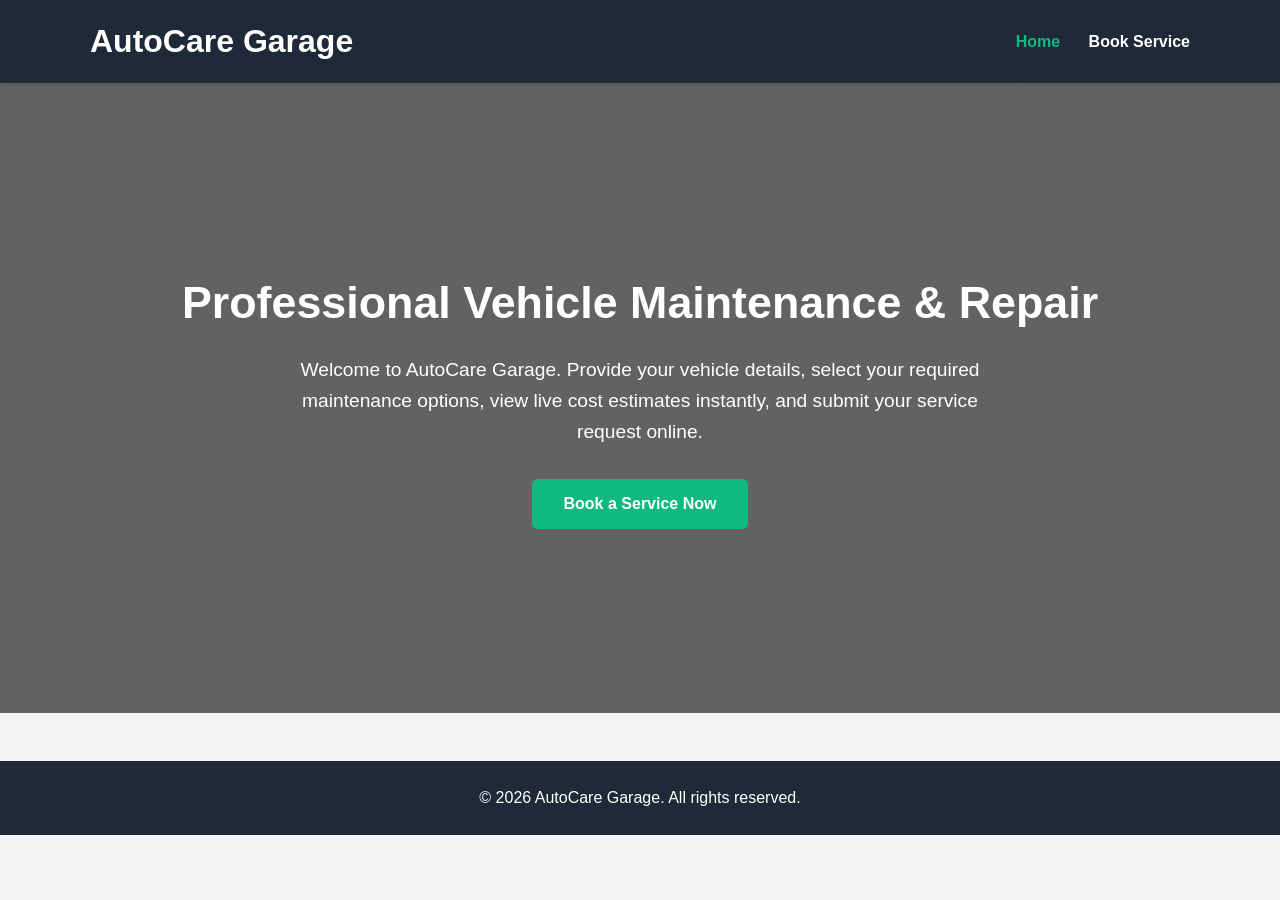
<file: index.html>
<!DOCTYPE html>
<html lang="en">
<head>
    <meta charset="UTF-8">
    <meta name="viewport" content="width=device-width, initial-scale=1.0">
    <title>AutoCare Garage - Home</title>
    <link rel="stylesheet" href="css/style.css">
</head>
<body>
    <header>
        <div class="container nav-container">
            <h1>AutoCare Garage</h1>
            <nav>
                <a href="index.html" class="active">Home</a>
                <a href="service.html">Book Service</a>
            </nav>
        </div>
    </header>

    <main class="hero-section">
        <div class="container hero-content">
            <h2>Professional Vehicle Maintenance & Repair</h2>
            <p>Welcome to AutoCare Garage. Provide your vehicle details, select your required maintenance options, view live cost estimates instantly, and submit your service request online.</p>
            <a href="service.html" class="btn-primary">Book a Service Now</a>
        </div>
    </main>

    <footer>
        <div class="container">
            <p>&copy; 2026 AutoCare Garage. All rights reserved.</p>
        </div>
    </footer>
</body>
</html>
</file>
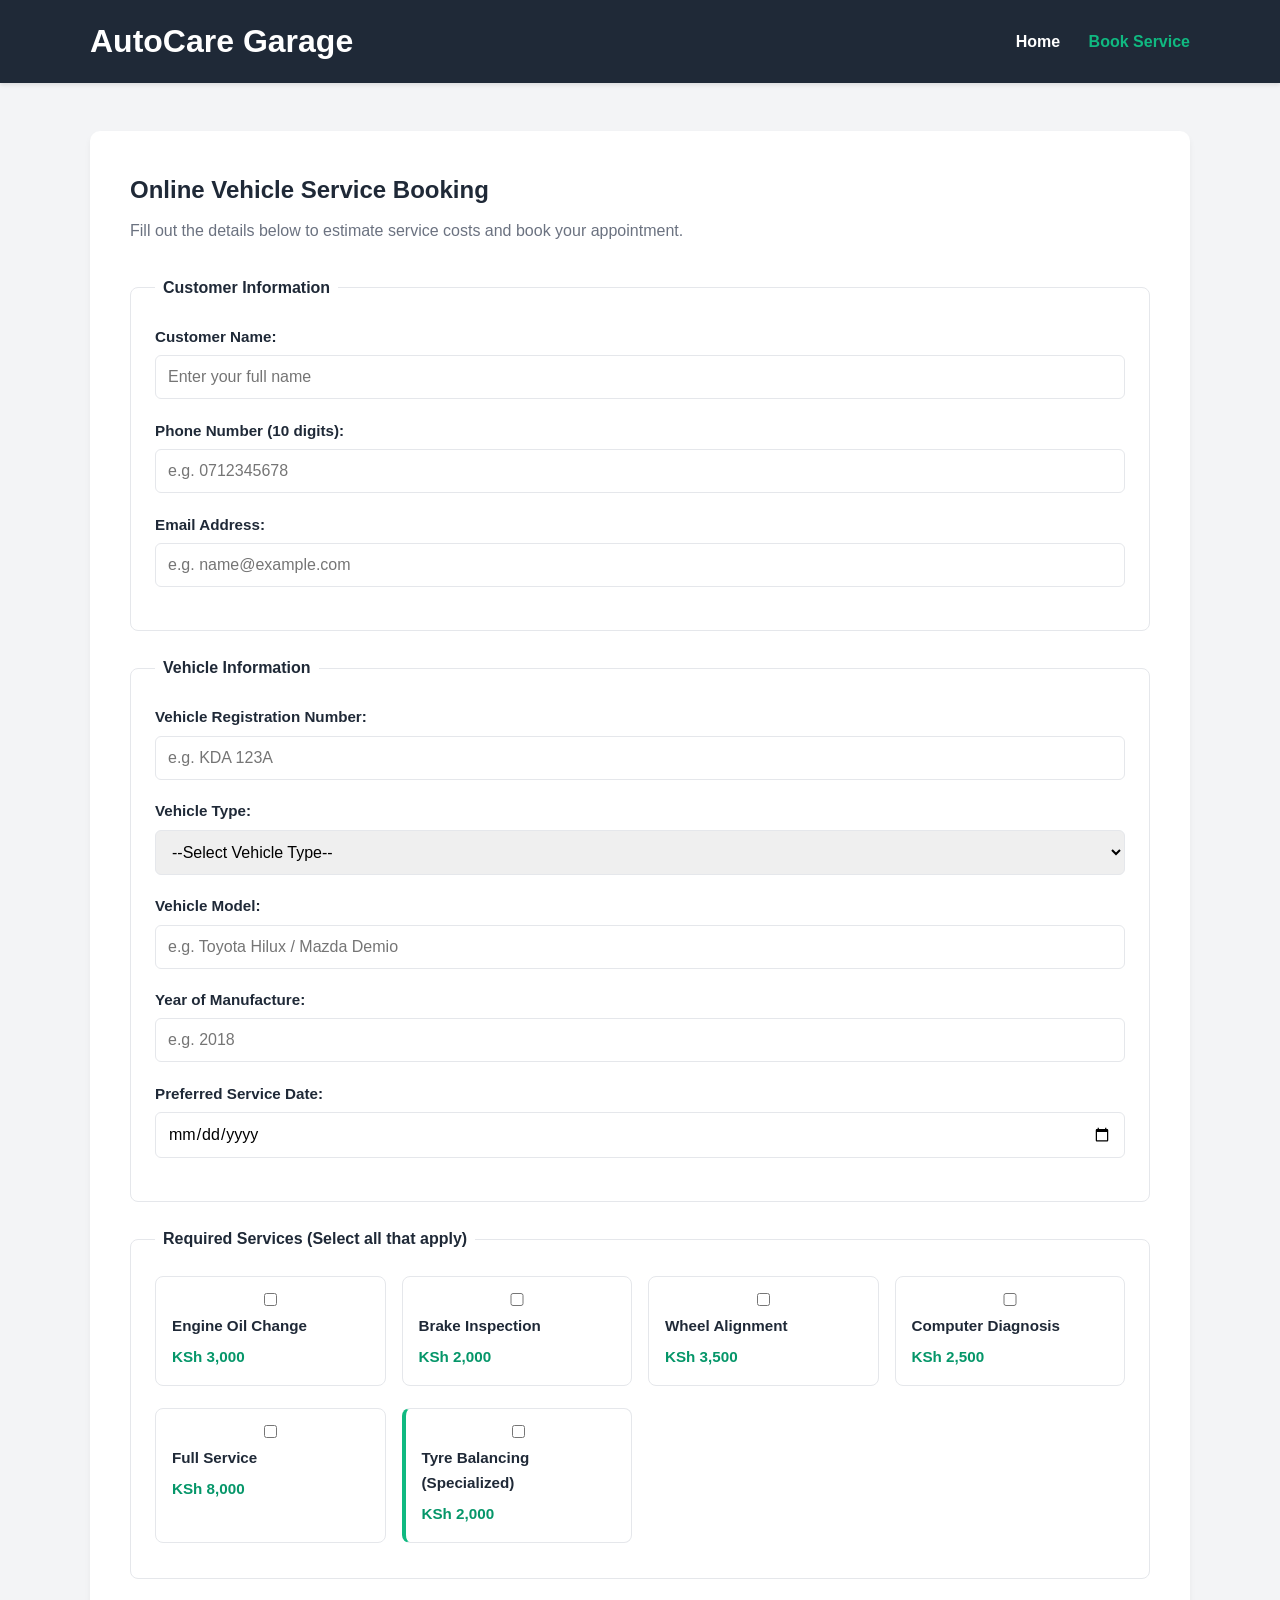
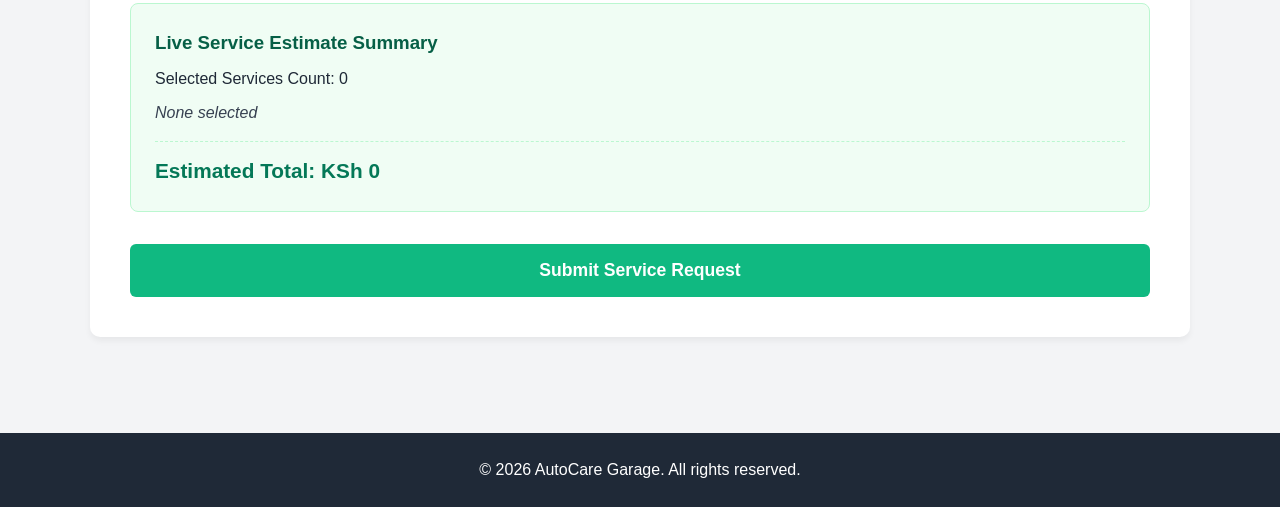
<file: service.html>
<!DOCTYPE html>
<html lang="en">
<head>
    <meta charset="UTF-8">
    <meta name="viewport" content="width=device-width, initial-scale=1.0">
    <title>Vehicle Service Booking & Cost Estimation</title>
    <link rel="stylesheet" href="css/style.css">
</head>
<body>
    <header>
        <div class="container nav-container">
            <h1>AutoCare Garage</h1>
            <nav>
                <a href="index.html">Home</a>
                <a href="service.html" class="active">Book Service</a>
            </nav>
        </div>
    </header>

    <main class="container main-content">
        <div class="form-wrapper">
            <h2>Online Vehicle Service Booking</h2>
            <p class="subtitle">Fill out the details below to estimate service costs and book your appointment.</p>

            <form id="serviceForm" action="process_service.php" method="POST" onsubmit="return validateServiceForm(event)">
                
                <fieldset>
                    <legend>Customer Information</legend>
                    <div class="form-group">
                        <label for="customerName">Customer Name:</label>
                        <input type="text" id="customerName" name="customerName" placeholder="Enter your full name">
                        <small class="error-msg" id="nameError"></small>
                    </div>

                    <div class="form-group">
                        <label for="phoneNumber">Phone Number (10 digits):</label>
                        <input type="text" id="phoneNumber" name="phoneNumber" placeholder="e.g. 0712345678" maxlength="10">
                        <small class="error-msg" id="phoneError"></small>
                    </div>

                    <div class="form-group">
                        <label for="email">Email Address:</label>
                        <input type="email" id="email" name="email" placeholder="e.g. name@example.com">
                        <small class="error-msg" id="emailError"></small>
                    </div>
                </fieldset>

                <fieldset>
                    <legend>Vehicle Information</legend>
                    <div class="form-group">
                        <label for="regNumber">Vehicle Registration Number:</label>
                        <input type="text" id="regNumber" name="regNumber" placeholder="e.g. KDA 123A">
                        <small class="error-msg" id="regError"></small>
                    </div>

                    <div class="form-group">
                        <label for="vehicleType">Vehicle Type:</label>
                        <select id="vehicleType" name="vehicleType" onchange="handleVehicleTypeChange()">
                            <option value="">--Select Vehicle Type--</option>
                            <option value="Saloon Car">Saloon Car</option>
                            <option value="SUV">SUV</option>
                            <option value="Pickup">Pickup</option>
                            <option value="Van">Van</option>
                        </select>
                        <small class="error-msg" id="typeError"></small>
                        <div id="typeInfo" class="dynamic-info"></div>
                    </div>

                    <div class="form-group">
                        <label for="vehicleModel">Vehicle Model:</label>
                        <input type="text" id="vehicleModel" name="vehicleModel" placeholder="e.g. Toyota Hilux / Mazda Demio">
                    </div>

                    <div class="form-group">
                        <label for="manufactureYear">Year of Manufacture:</label>
                        <input type="number" id="manufactureYear" name="manufactureYear" placeholder="e.g. 2018" oninput="evaluateVehicleAge()">
                        <small class="error-msg" id="yearError"></small>
                        <div id="ageWarning" class="warning-msg"></div>
                    </div>

                    <div class="form-group">
                        <label for="serviceDate">Preferred Service Date:</label>
                        <input type="date" id="serviceDate" name="serviceDate">
                        <small class="error-msg" id="dateError"></small>
                    </div>
                </fieldset>

                <fieldset>
                    <legend>Required Services (Select all that apply)</legend>
                    <div class="services-grid">
                        <label class="service-card">
                            <input type="checkbox" name="services[]" value="Engine Oil Change" data-price="3000" onchange="calculateServiceCost()">
                            <span>Engine Oil Change</span>
                            <span class="price-tag">KSh 3,000</span>
                        </label>
                        <label class="service-card">
                            <input type="checkbox" name="services[]" value="Brake Inspection" data-price="2000" onchange="calculateServiceCost()">
                            <span>Brake Inspection</span>
                            <span class="price-tag">KSh 2,000</span>
                        </label>
                        <label class="service-card">
                            <input type="checkbox" name="services[]" value="Wheel Alignment" data-price="3500" onchange="calculateServiceCost()">
                            <span>Wheel Alignment</span>
                            <span class="price-tag">KSh 3,500</span>
                        </label>
                        <label class="service-card">
                            <input type="checkbox" name="services[]" value="Computer Diagnosis" data-price="2500" onchange="calculateServiceCost()">
                            <span>Computer Diagnosis</span>
                            <span class="price-tag">KSh 2,500</span>
                        </label>
                        <label class="service-card">
                            <input type="checkbox" name="services[]" value="Full Service" data-price="8000" onchange="calculateServiceCost()">
                            <span>Full Service</span>
                            <span class="price-tag">KSh 8,000</span>
                        </label>
                        <!-- Individualized Requirement (Digit 4: Tyre Balancing) -->
                        <label class="service-card highlight-card">
                            <input type="checkbox" name="services[]" value="Tyre Balancing" data-price="2000" onchange="calculateServiceCost()">
                            <span>Tyre Balancing (Specialized)</span>
                            <span class="price-tag">KSh 2,000</span>
                        </label>
                    </div>
                    <small class="error-msg" id="serviceError"></small>
                </fieldset>

                <div class="summary-panel">
                    <h3>Live Service Estimate Summary</h3>
                    <p>Selected Services Count: <span id="serviceCount">0</span></p>
                    <div id="selectedServicesList" class="selected-list">None selected</div>
                    <div class="total-display">
                        Estimated Total: <span id="estimatedTotal">KSh 0</span>
                    </div>
                </div>

                <button type="submit" class="btn-primary submit-btn">Submit Service Request</button>
            </form>
        </div>
    </main>

    <footer>
        <div class="container">
            <p>&copy; 2026 AutoCare Garage. All rights reserved.</p>
        </div>
    </footer>

    <script src="js/script.js"></script>
</body>
</html>
</file>
<file: css/style.css>
:root {
    --primary: #10b981;
    --primary-dark: #059669;
    --dark: #1f2937;
    --light: #f9fafb;
    --gray: #e5e7eb;
    --danger: #ef4444
    --warning: #f59e0b;
}

* {
    box-sizing: border-box;
    margin: 0;
    padding: 0;
    font-family: 'Segoe UI', Tahoma, Geneva, Verdana, sans-serif;
}

body {
    background-color: #f3f4f6;
    color: var(--dark);
    line-height: 1.6;
}

.container {
    width: 90%;
    max-width: 1100px;
    margin: 0 auto;
}

header {
    background: var(--dark);
    color: #fff;
    padding: 1rem 0;
    box-shadow: 0 2px 4px rgba(0,0,0,0.1);
}

.nav-container {
    display: flex;
    justify-content: space-between;
    align-items: center;
}

nav a {
    color: #fff;
    text-decoration: none;
    margin-left: 1.5rem;
    font-weight: 600;
    transition: color 0.3s;
}

nav a:hover, nav a.active {
    color: var(--primary);
}

.hero-section {
    padding: 5rem 0;
    text-align: center;
    background: linear-gradient(rgba(0,0,0,0.6), rgba(0,0,0,0.6)), url('https://images.unsplash.com/photo-1486006920555-c77dce18193b?auto=format&fit=crop&w=1200&q=80') no-repeat center center/cover;
    color: white;
    min-height: 70vh;
    display: flex;
    align-items: center;
}

.hero-content h2 {
    font-size: 2.8rem;
    margin-bottom: 1rem;
}

.hero-content p {
    font-size: 1.2rem;
    max-width: 700px;
    margin: 0 auto 2rem auto;
}

.btn-primary {
    display: inline-block;
    background: var(--primary);
    color: white;
    padding: 0.75rem 2rem;
    border-radius: 6px;
    text-decoration: none;
    font-weight: 600;
    border: none;
    cursor: pointer;
    transition: background 0.3s;
}

.btn-primary:hover {
    background: var(--primary-dark);
}

.main-content {
    padding: 3rem 0;
}

.form-wrapper {
    background: white;
    padding: 2.5rem;
    border-radius: 10px;
    box-shadow: 0 4px 6px rgba(0,0,0,0.05);
}

.form-wrapper h2 {
    margin-bottom: 0.5rem;
    color: var(--dark);
}

.subtitle {
    color: #6b7280;
    margin-bottom: 2rem;
}

fieldset {
    border: 1px solid var(--gray);
    border-radius: 8px;
    padding: 1.5rem;
    margin-bottom: 1.5rem;
}

legend {
    font-weight: bold;
    color: var(--dark);
    padding: 0 0.5rem;
}

.form-group {
    margin-bottom: 1.2rem;
}

label {
    display: block;
    font-weight: 600;
    margin-bottom: 0.4rem;
    font-size: 0.95rem;
}

input[type="text"],
input[type="email"],
input[type="number"],
input[type="date"],
select {
    width: 100%;
    padding: 0.75rem;
    border: 1px solid var(--gray);
    border-radius: 6px;
    font-size: 1rem;
}

input:focus, select:focus {
    outline: none;
    border-color: var(--primary);
    box-shadow: 0 0 0 3px rgba(16, 185, 129, 0.1);
}

.error-msg {
    color: var(--danger);
    font-size: 0.85rem;
    margin-top: 0.3rem;
    display: block;
}

.warning-msg {
    color: var(--warning);
    font-size: 0.85rem;
    margin-top: 0.3rem;
    font-weight: 600;
}

.dynamic-info {
    color: #2563eb;
    font-size: 0.9rem;
    margin-top: 0.4rem;
    font-weight: 500;
}

.services-grid {
    display: grid;
    grid-template-columns: repeat(auto-fit, minmax(220px, 1fr));
    gap: 1rem;
}

.service-card {
    display: flex;
    flex-direction: column;
    padding: 1rem;
    border: 1px solid var(--gray);
    border-radius: 8px;
    cursor: pointer;
    background: #fff;
    transition: all 0.2s;
}

.service-card:hover {
    border-color: var(--primary);
    background: #f0fdf4;
}

.service-card input {
    margin-bottom: 0.5rem;
}

.highlight-card {
    border-left: 4px solid var(--primary);
}

.price-tag {
    font-weight: bold;
    color: var(--primary-dark);
    margin-top: 0.4rem;
}

.summary-panel {
    background: #f0fdf4;
    border: 1px solid #bbf7d0;
    padding: 1.5rem;
    border-radius: 8px;
    margin-bottom: 2rem;
}

.summary-panel h3 {
    margin-bottom: 0.5rem;
    color: #065f46;
}

.selected-list {
    margin: 0.5rem 0 1rem 0;
    font-style: italic;
    color: #374151;
}

.total-display {
    font-size: 1.3rem;
    font-weight: bold;
    color: #047857;
    border-top: 1px dashed #bbf7d0;
    padding-top: 0.75rem;
}

.submit-btn {
    width: 100%;
    font-size: 1.1rem;
    padding: 1rem;
}

.confirmation-card {
    background: white;
    padding: 2.5rem;
    border-radius: 10px;
    box-shadow: 0 4px 6px rgba(0,0,0,0.05);
    max-width: 600px;
    margin: 3rem auto;
}

.confirmation-card h2 {
    color: var(--primary-dark);
    margin-bottom: 1.5rem;
    border-bottom: 2px solid var(--gray);
    padding-bottom: 0.75rem;
}

.confirmation-details p {
    margin-bottom: 0.75rem;
    font-size: 1.05rem;
}

.confirmation-details strong {
    color: var(--dark);
}

footer {
    background: var(--dark);
    color: white;
    text-align: center;
    padding: 1.5rem 0;
    margin-top: 3rem;
}
</file>
